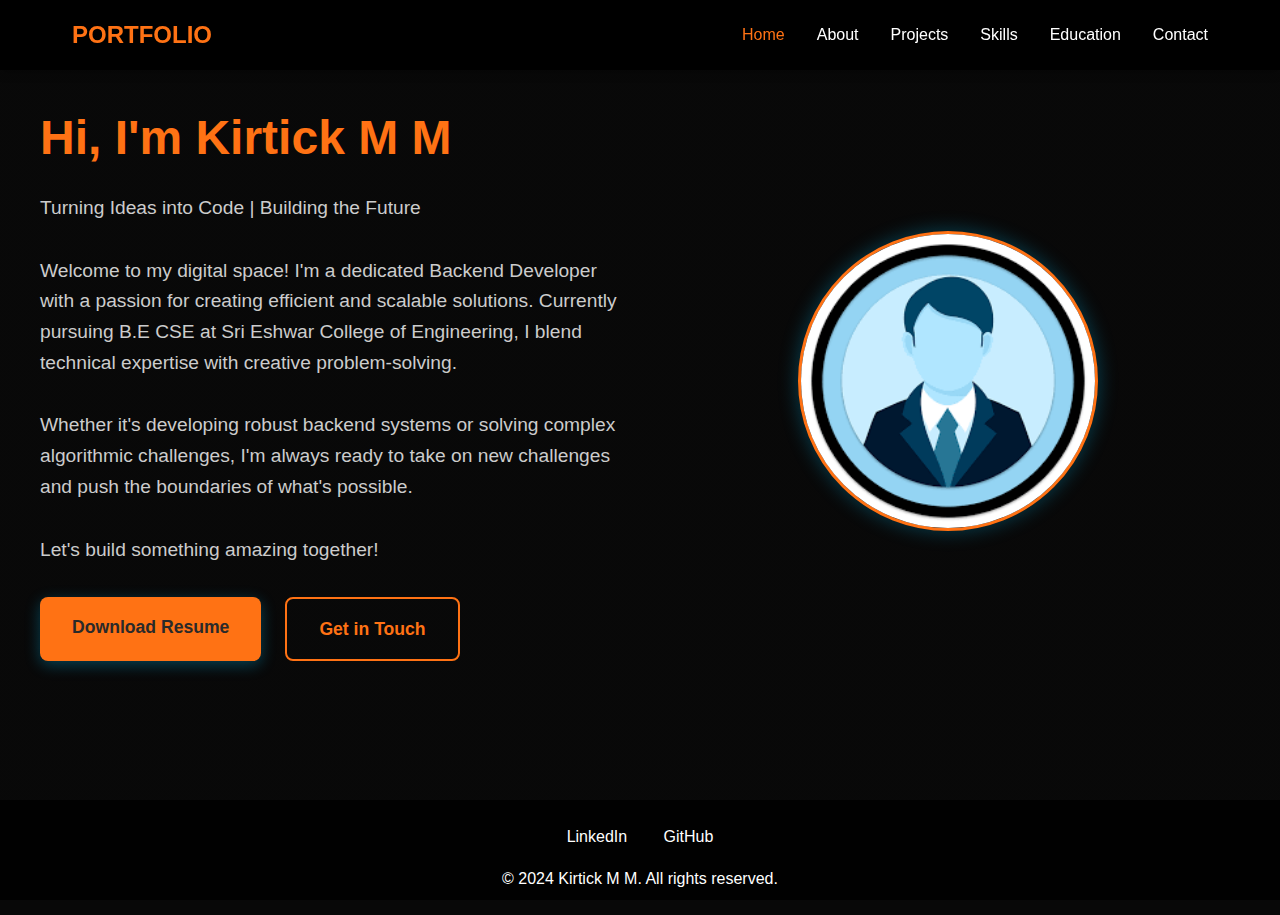
<file: index.html>
<!DOCTYPE html>
<html lang="en">
<head>
    <meta charset="UTF-8">
    <meta name="viewport" content="width=device-width, initial-scale=1.0">
    <title>Kirtick M M - Portfolio</title>
    <link rel="stylesheet" href="css/common.css">
    <link rel="stylesheet" href="css/home.css">
</head>
<body>
    <header>
        <nav>
            <div class="logo">PORTFOLIO</div>
            <ul class="nav-links">
                <li><a href="index.html" class="active">Home</a>    </li>
                <li><a href="about.html">About</a></li>
                <li><a href="projects.html">Projects</a></li>
                <li><a href="skills.html">Skills</a></li>
                <li><a href="education.html">Education</a></li>
                <li><a href="contact.html">Contact</a></li>
            </ul>
        </nav>
    </header>

    <main class="home-content">
        <div class="hero">
            <div class="hero-text">
                <h1>Hi, I'm Kirtick M M</h1>
                <p>Turning Ideas into Code | Building the Future</p>
                <div class="hero-content">
                    <p>Welcome to my digital space! I'm a dedicated Backend Developer with a passion for creating efficient and scalable solutions. Currently pursuing B.E CSE at Sri Eshwar College of Engineering, I blend technical expertise with creative problem-solving.</p>
                    <p>Whether it's developing robust backend systems or solving complex algorithmic challenges, I'm always ready to take on new challenges and push the boundaries of what's possible.</p>
                    <p>Let's build something amazing together!</p>
                </div>
                <div class="cta-buttons">
                    <a href="resume.pdf" download class="download-btn">Download Resume</a>
                    <a href="contact.html" class="contact-btn">Get in Touch</a>
                </div>
            </div>
            <div class="hero-image">
                <div class="profile-image">
                    <img src="images/profile.png" alt="Kirtick M M">
                </div>
            </div>
        </div>
    </main>

    <footer>
        <div class="social-links">
            <a href="https://linkedin.com/in/kirtick28" target="_blank">LinkedIn</a>
            <a href="https://github.com/kirtick28" target="_blank">GitHub</a>
        </div>
        <p>&copy; 2024 Kirtick M M. All rights reserved.</p>
    </footer>

    <script src="js/script.js"></script>
</body>
</html>
</file>
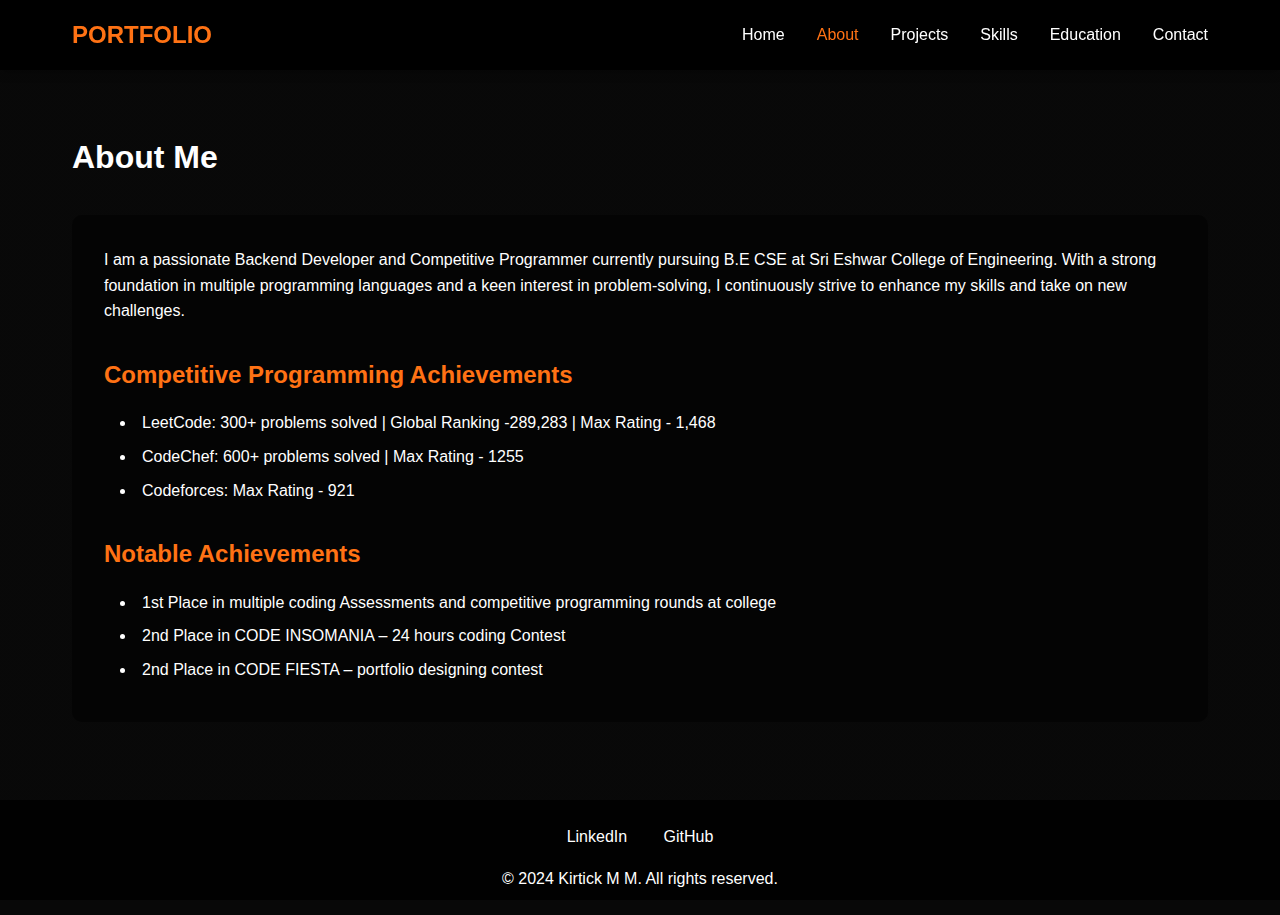
<file: about.html>
<!DOCTYPE html>
<html lang="en">
<head>
    <meta charset="UTF-8">
    <meta name="viewport" content="width=device-width, initial-scale=1.0">
    <title>About Me - Kirtick M M</title>
    <link rel="stylesheet" href="css/common.css">
    <link rel="stylesheet" href="css/about.css">
</head>
<body>
    <header>
        <nav>
            <div class="logo">PORTFOLIO</div>
            <ul class="nav-links">
                <li><a href="index.html">Home</a></li>
                <li><a href="about.html" class="active">About</a></li>
                <li><a href="projects.html">Projects</a></li>
                <li><a href="skills.html">Skills</a></li>
                <li><a href="education.html">Education</a></li>
                <li><a href="contact.html">Contact</a></li>
            </ul>
        </nav>
    </header>

    <main class="about-content">
        <div class="container">
            <h1>About Me</h1>
            <div class="about-description">
                <p>I am a passionate Backend Developer and Competitive Programmer currently pursuing B.E CSE at Sri Eshwar College of Engineering. With a strong foundation in multiple programming languages and a keen interest in problem-solving, I continuously strive to enhance my skills and take on new challenges.</p>
                
                <div class="competitive-achievements">
                    <h2>Competitive Programming Achievements</h2>
                    <ul>
                        <li>LeetCode: 300+ problems solved | Global Ranking -289,283 | Max Rating - 1,468</li>
                        <li>CodeChef: 600+ problems solved | Max Rating - 1255</li>
                        <li>Codeforces: Max Rating - 921</li>
                    </ul>
                </div>

                <div class="achievements">
                    <h2>Notable Achievements</h2>
                    <ul>
                        <li>1st Place in multiple coding Assessments and competitive programming rounds at college</li>
                        <li>2nd Place in CODE INSOMANIA – 24 hours coding Contest</li>
                        <li>2nd Place in CODE FIESTA – portfolio designing contest</li>
                    </ul>
                </div>
            </div>
        </div>
    </main>

    <footer>
        <div class="social-links">
            <a href="https://linkedin.com/in/kirtick28" target="_blank">LinkedIn</a>
            <a href="https://github.com/kirtick28" target="_blank">GitHub</a>
        </div>
        <p>&copy; 2024 Kirtick M M. All rights reserved.</p>
    </footer>

    <script src="js/script.js"></script>
</body>
</html>
</file>
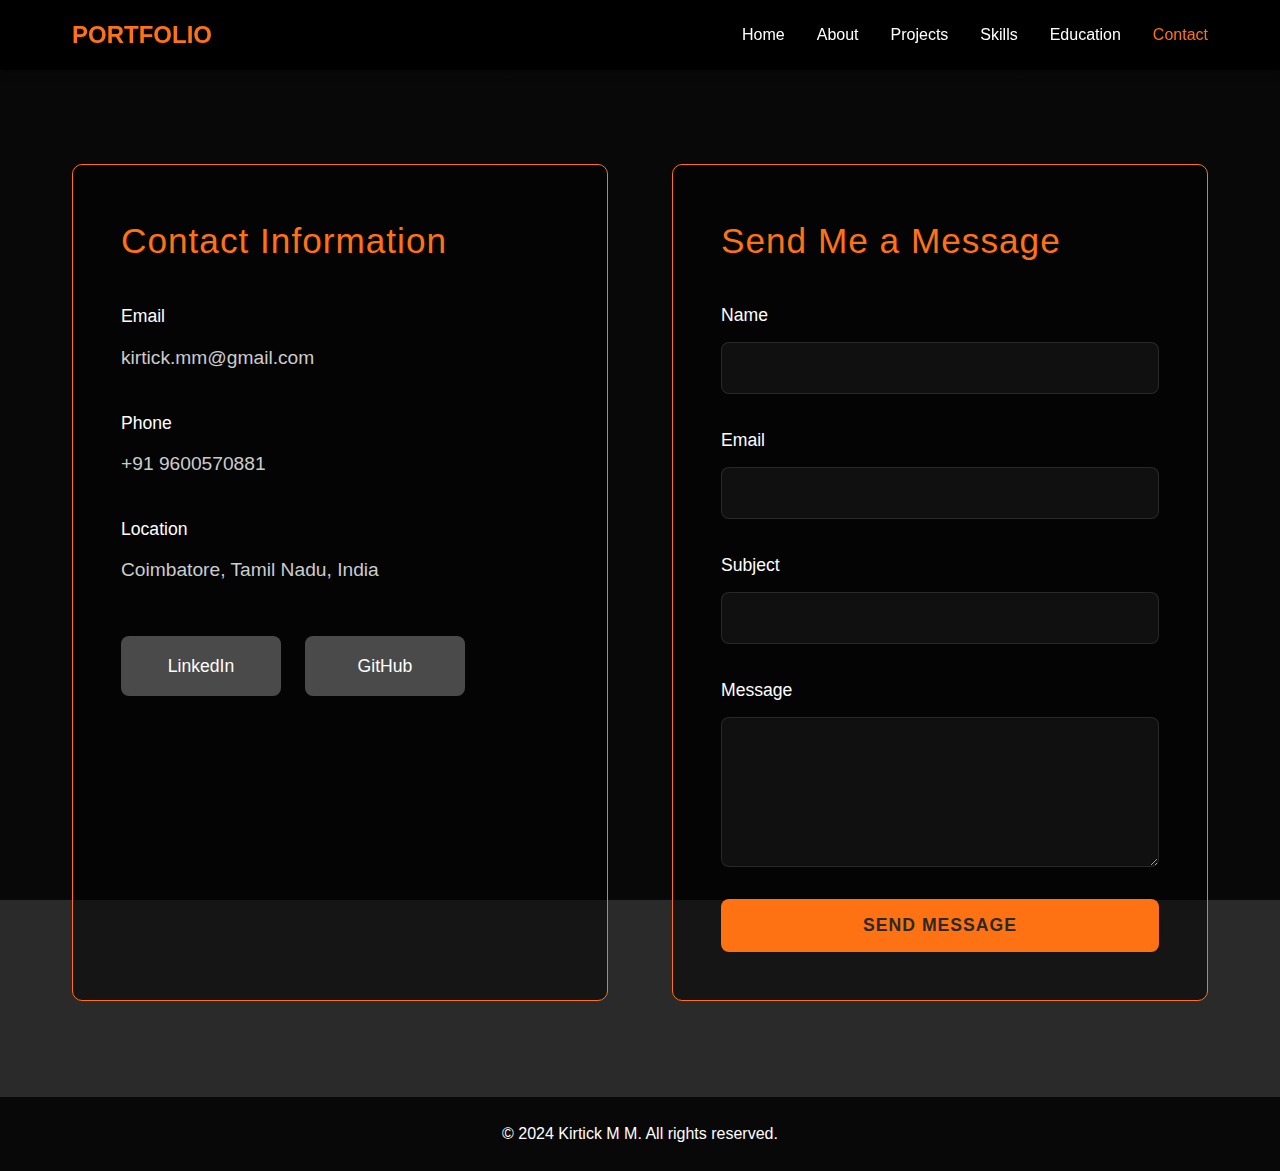
<file: contact.html>
<!DOCTYPE html>
<html lang="en">
<head>
    <meta charset="UTF-8">
    <meta name="viewport" content="width=device-width, initial-scale=1.0">
    <title>Contact - Kirtick M M</title>
    <link rel="stylesheet" href="css/common.css">
    <link rel="stylesheet" href="css/contact.css">
</head>
<body>
    <header>
        <nav>
            <div class="logo">PORTFOLIO</div>
            <ul class="nav-links">
                <li><a href="index.html">Home</a></li>
                <li><a href="about.html">About</a></li>
                <li><a href="projects.html">Projects</a></li>
                <li><a href="skills.html">Skills</a></li>
                <li><a href="education.html">Education</a></li>
                <li><a href="contact.html" class="active">Contact</a></li>
            </ul>
        </nav>
    </header>

    <main>
        <div class="contact-container">
            <div class="contact-info">
                <h2>Contact Information</h2>
                <div class="contact-details">
                    <p>Email
                        <span>kirtick.mm@gmail.com</span>
                    </p>
                    <p>Phone
                        <span>+91 9600570881</span>
                    </p>
                    <p>Location
                        <span>Coimbatore, Tamil Nadu, India</span>
                    </p>
                </div>
                <div class="social-links-contact">
                    <a href="https://linkedin.com/in/kirtick28" target="_blank">LinkedIn</a>
                    <a href="https://github.com/kirtick28" target="_blank">GitHub</a>
                </div>
            </div>

            <div class="contact-form-container">
                <h2>Send Me a Message</h2>
                <form class="contact-form">
                    <div class="form-group">
                        <label for="name">Name</label>
                        <input type="text" id="name" name="name" required>
                    </div>
                    <div class="form-group">
                        <label for="email">Email</label>
                        <input type="email" id="email" name="email" required>
                    </div>
                    <div class="form-group">
                        <label for="subject">Subject</label>
                        <input type="text" id="subject" name="subject" required>
                    </div>
                    <div class="form-group">
                        <label for="message">Message</label>
                        <textarea id="message" name="message" required></textarea>
                    </div>
                    <button type="submit" class="submit-btn">Send Message</button>
                </form>
            </div>
        </div>
    </main>

    <footer>
        <p>&copy; 2024 Kirtick M M. All rights reserved.</p>
    </footer>

    <script src="js/script.js"></script>
</body>
</html>
</file>
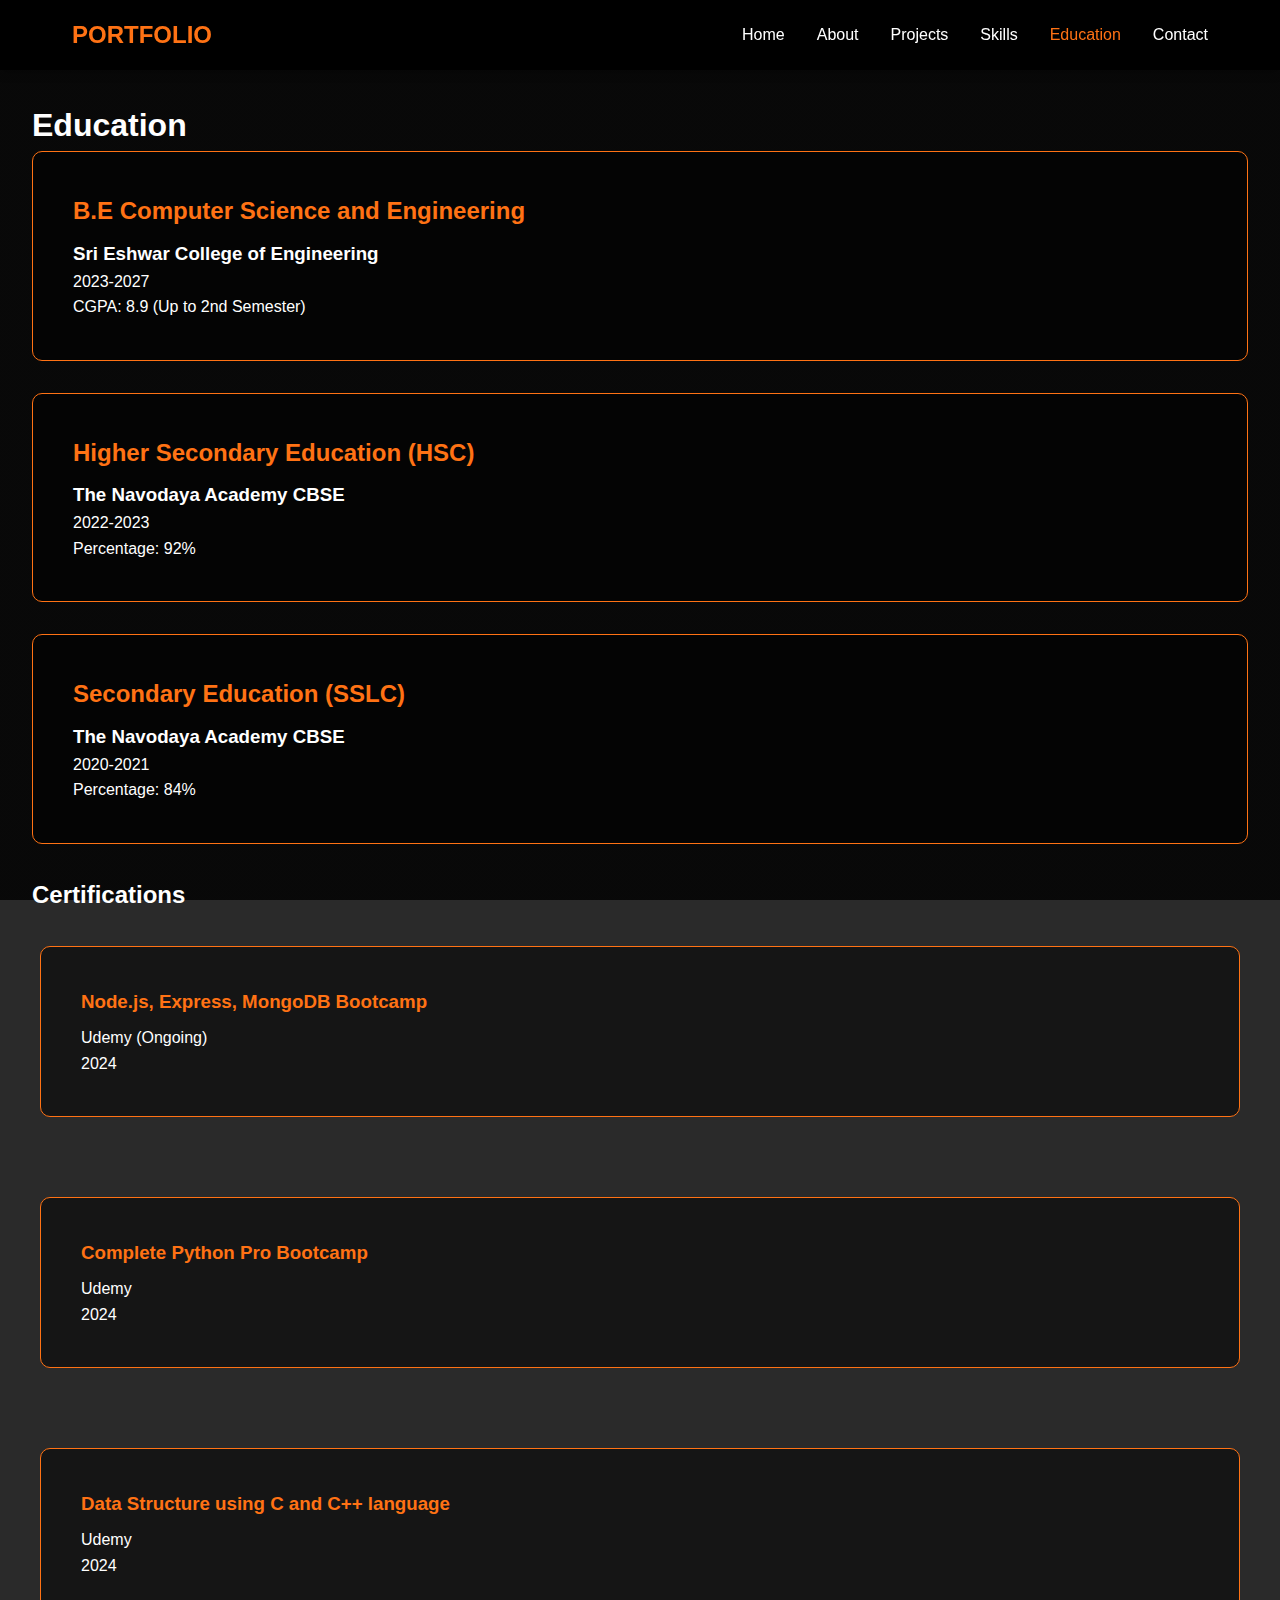
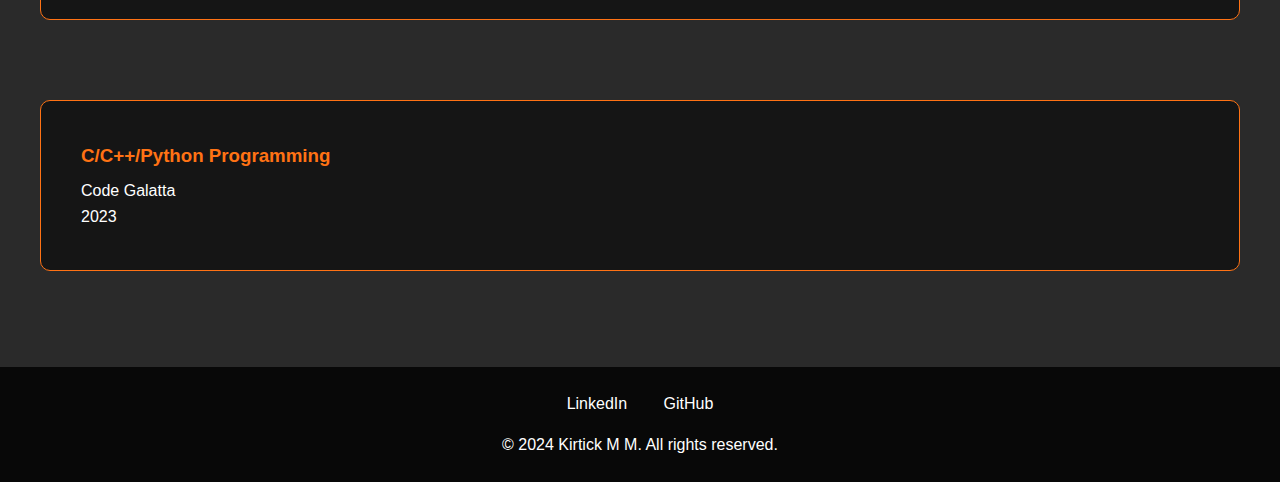
<file: education.html>
<!DOCTYPE html>
<html lang="en">
<head>
    <meta charset="UTF-8">
    <meta name="viewport" content="width=device-width, initial-scale=1.0">
    <title>Education - Kirtick M M</title>
    <link rel="stylesheet" href="css/common.css">
    <link rel="stylesheet" href="css/education.css">
</head>
<body>
    <header>
        <nav>
            <div class="logo">PORTFOLIO</div>
            <ul class="nav-links">
                <li><a href="index.html">Home</a></li>
                <li><a href="about.html">About</a></li>
                <li><a href="projects.html">Projects</a></li>
                <li><a href="skills.html">Skills</a></li>
                <li><a href="education.html" class="active">Education</a></li>
                <li><a href="contact.html">Contact</a></li>
            </ul>
        </nav>
    </header>

    <main class="education-content">
        <div class="container">
            <h1>Education</h1>
            <div class="education-timeline">
                <div class="education-card">
                    <h2>B.E Computer Science and Engineering</h2>
                    <h3>Sri Eshwar College of Engineering</h3>
                    <p class="education-year">2023-2027</p>
                    <p class="education-score">CGPA: 8.9 (Up to 2nd Semester)</p>
                </div>

                <div class="education-card">
                    <h2>Higher Secondary Education (HSC)</h2>
                    <h3>The Navodaya Academy CBSE</h3>
                    <p class="education-year">2022-2023</p>
                    <p class="education-score">Percentage: 92%</p>
                </div>

                <div class="education-card">
                    <h2>Secondary Education (SSLC)</h2>
                    <h3>The Navodaya Academy CBSE</h3>
                    <p class="education-year">2020-2021</p>
                    <p class="education-score">Percentage: 84%</p>
                </div>
            </div>

            <div class="certifications">
                <h2>Certifications</h2>
                <div class="certification-grid">
                    <div class="certification-card">
                        <h3>Node.js, Express, MongoDB Bootcamp</h3>
                        <p>Udemy (Ongoing)</p>
                        <p class="certification-year">2024</p>
                    </div>

                    <div class="certification-card">
                        <h3>Complete Python Pro Bootcamp</h3>
                        <p>Udemy</p>
                        <p class="certification-year">2024</p>
                    </div>

                    <div class="certification-card">
                        <h3>Data Structure using C and C++ language</h3>
                        <p>Udemy</p>
                        <p class="certification-year">2024</p>
                    </div>

                    <div class="certification-card">
                        <h3>C/C++/Python Programming</h3>
                        <p>Code Galatta</p>
                        <p class="certification-year">2023</p>
                    </div>
                </div>
            </div>
        </div>
    </main>

    <footer>
        <div class="social-links">
            <a href="https://linkedin.com/in/kirtick28" target="_blank">LinkedIn</a>
            <a href="https://github.com/kirtick28" target="_blank">GitHub</a>
        </div>
        <p>&copy; 2024 Kirtick M M. All rights reserved.</p>
    </footer>

    <script src="js/script.js"></script>
</body>
</html>
</file>
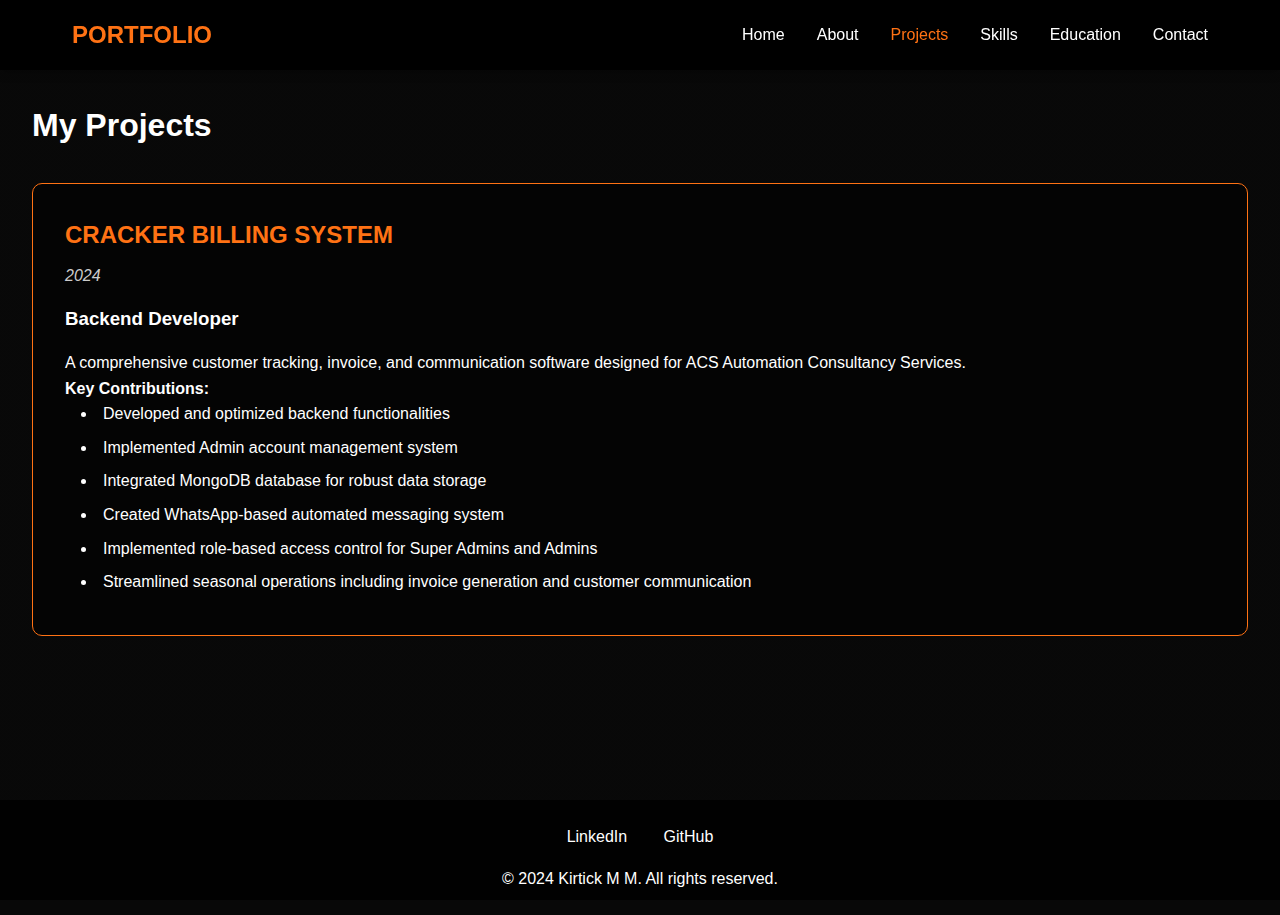
<file: projects.html>
<!DOCTYPE html>
<html lang="en">
  <head>
    <meta charset="UTF-8" />
    <meta name="viewport" content="width=device-width, initial-scale=1.0" />
    <title>Projects - Kirtick M M</title>
    <link rel="stylesheet" href="css/common.css" />
    <link rel="stylesheet" href="css/projects.css" />
  </head>
  <body>
    <header>
      <nav>
        <div class="logo">PORTFOLIO</div>
        <ul class="nav-links">
          <li><a href="index.html">Home</a></li>
          <li><a href="about.html">About</a></li>
          <li><a href="projects.html" class="active">Projects</a></li>
          <li><a href="skills.html">Skills</a></li>
          <li><a href="education.html">Education</a></li>
          <li><a href="contact.html">Contact</a></li>
        </ul>
      </nav>
    </header>

    <main class="projects-content">
      <div class="container">
        <h1>My Projects</h1>
        <div class="project-grid">
          <div class="project-card">
            <h2>CRACKER BILLING SYSTEM</h2>
            <p class="project-date">2024</p>
            <div class="project-description">
              <h3>Backend Developer</h3>
              <p>
                A comprehensive customer tracking, invoice, and communication
                software designed for ACS Automation Consultancy Services.
              </p>
              <h4>Key Contributions:</h4>
              <ul>
                <li>Developed and optimized backend functionalities</li>
                <li>Implemented Admin account management system</li>
                <li>Integrated MongoDB database for robust data storage</li>
                <li>Created WhatsApp-based automated messaging system</li>
                <li>
                  Implemented role-based access control for Super Admins and
                  Admins
                </li>
                <li>
                  Streamlined seasonal operations including invoice generation
                  and customer communication
                </li>
              </ul>
            </div>
          </div>
        </div>
      </div>
    </main>

    <footer>
      <div class="social-links">
        <a href="https://linkedin.com/in/kirtick28" target="_blank">LinkedIn</a>
        <a href="https://github.com/kirtick28" target="_blank">GitHub</a>
      </div>
      <p>&copy; 2024 Kirtick M M. All rights reserved.</p>
    </footer>

    <script src="js/script.js"></script>
  </body>
</html>
</file>
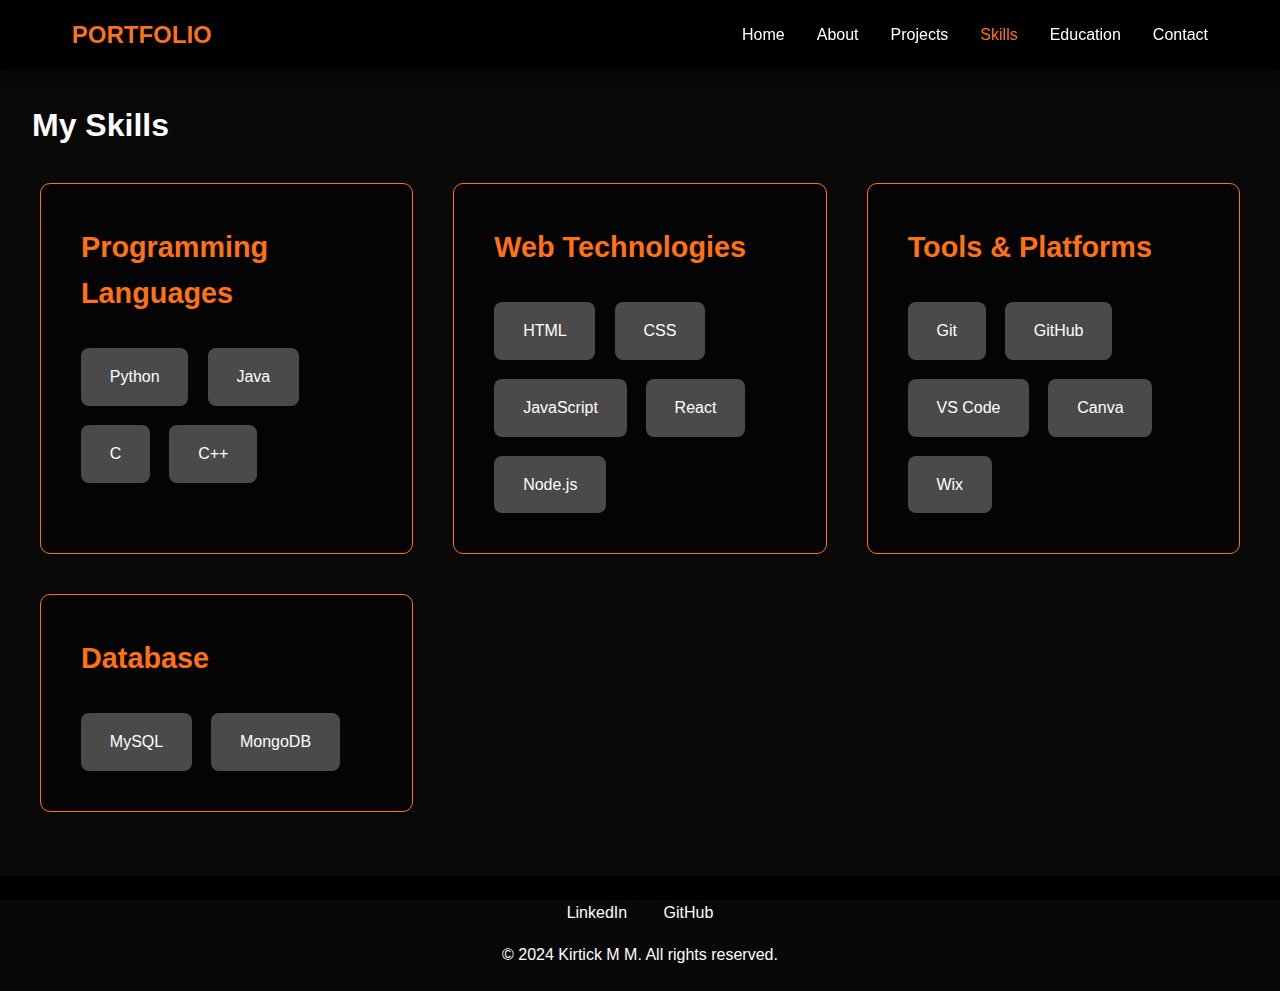
<file: skills.html>
<!DOCTYPE html>
<html lang="en">
<head>
    <meta charset="UTF-8">
    <meta name="viewport" content="width=device-width, initial-scale=1.0">
    <title>Skills - Kirtick M M</title>
    <link rel="stylesheet" href="css/common.css">
    <link rel="stylesheet" href="css/skills.css">
</head>
<body>
    <header>
        <nav>
            <div class="logo">PORTFOLIO</div>
            <ul class="nav-links">
                <li><a href="index.html">Home</a></li>
                <li><a href="about.html">About</a></li>
                <li><a href="projects.html">Projects</a></li>
                <li><a href="skills.html" class="active">Skills</a></li>
                <li><a href="education.html">Education</a></li>
                <li><a href="contact.html">Contact</a></li>
            </ul>
        </nav>
    </header>

    <main class="skills-content">
        <div class="container">
            <h1>My Skills</h1>
            <div class="skills-grid">
                <div class="skill-category">
                    <h2>Programming Languages</h2>
                    <div class="skill-items">
                        <a href="https://www.python.org" target="_blank" class="skill-item">Python</a>
                        <a href="https://www.java.com" target="_blank" class="skill-item">Java</a>
                        <a href="https://en.wikipedia.org/wiki/C_(programming_language)" target="_blank" class="skill-item">C</a>
                        <a href="https://en.wikipedia.org/wiki/C%2B%2B" target="_blank" class="skill-item">C++</a>
                    </div>
                </div>

                <div class="skill-category">
                    <h2>Web Technologies</h2>
                    <div class="skill-items">
                        <a href="https://developer.mozilla.org/en-US/docs/Web/HTML" target="_blank" class="skill-item">HTML</a>
                        <a href="https://developer.mozilla.org/en-US/docs/Web/CSS" target="_blank" class="skill-item">CSS</a>
                        <a href="https://developer.mozilla.org/en-US/docs/Web/JavaScript" target="_blank" class="skill-item">JavaScript</a>
                        <a href="https://reactjs.org" target="_blank" class="skill-item">React</a>
                        <a href="https://nodejs.org" target="_blank" class="skill-item">Node.js</a>
                    </div>
                </div>

                <div class="skill-category">
                    <h2>Tools & Platforms</h2>
                    <div class="skill-items">
                        <a href="https://git-scm.com" target="_blank" class="skill-item">Git</a>
                        <a href="https://github.com" target="_blank" class="skill-item">GitHub</a>
                        <a href="https://code.visualstudio.com" target="_blank" class="skill-item">VS Code</a>
                        <a href="https://www.canva.com" target="_blank" class="skill-item">Canva</a>
                        <a href="https://www.wix.com" target="_blank" class="skill-item">Wix</a>
                    </div>
                </div>

                <div class="skill-category">
                    <h2>Database</h2>
                    <div class="skill-items">
                        <a href="https://www.mysql.com" target="_blank" class="skill-item">MySQL</a>
                        <a href="https://www.mongodb.com" target="_blank" class="skill-item">MongoDB</a>
                    </div>
                </div>
            </div>
        </div>
    </main>

    <footer>
        <div class="social-links">
            <a href="https://linkedin.com/in/kirtick28" target="_blank">LinkedIn</a>
            <a href="https://github.com/kirtick28" target="_blank">GitHub</a>
        </div>
        <p>&copy; 2024 Kirtick M M. All rights reserved.</p>
    </footer>

    <script src="js/script.js"></script>
</body>
</html>
</file>
<file: css/common.css>
:root {
  --primary-color: #2a2a2a;
  --secondary-color: #4a4a4a;
  --accent-color: #ff7214;
  --text-color: #ffffff;
  --text-secondary: #cccccc;
}

* {
  margin: 0;
  padding: 0;
  box-sizing: border-box;
}

body {
  font-family: 'Segoe UI', Tahoma, Geneva, Verdana, sans-serif;
  background-color: var(--primary-color);
  color: var(--text-color);
  line-height: 1.6;
  background-image: linear-gradient(rgba(0, 0, 0, 0.8), rgba(0, 0, 0, 0.8)),
    url('https://images.unsplash.com/photo-1504805572947-34fad45aed93?q=80&w=2070&auto=format&fit=crop&ixlib=rb-4.0.3&ixid=M3wxMjA3fDB8MHxwaG90by1wYWdlfHx8fGVufDB8fHx8fA%3D%3D');
  background-size: cover;
  background-attachment: fixed;
  background-position: center;
}

header {
  background-color: #000000;
  padding: 1rem 0;
  position: fixed;
  width: 100%;
  top: 0;
  z-index: 1000;
  box-shadow: 0 2px 10px rgba(0, 0, 0, 0.3);
}

nav {
  max-width: 1200px;
  margin: 0 auto;
  display: flex;
  justify-content: space-between;
  align-items: center;
  padding: 0 2rem;
}

.logo {
  font-size: 1.5rem;
  font-weight: bold;
  color: var(--accent-color);
}

.nav-links {
  display: flex;
  list-style: none;
  gap: 2rem;
}

.nav-links a {
  color: var(--text-color);
  text-decoration: none;
  transition: color 0.3s ease;
}

.nav-links a:hover,
.nav-links a.active {
  color: var(--accent-color);
}

main {
  padding: 100px 2rem 2rem;
  min-height: calc(100vh - 100px);
}

footer {
  background-color: rgba(0, 0, 0, 0.8);
  padding: 1.5rem 0;
  text-align: center;
}

.social-links {
  margin-bottom: 1rem;
}

.social-links a {
  color: var(--text-color);
  text-decoration: none;
  margin: 0 1rem;
  transition: color 0.3s ease;
}

.social-links a:hover {
  color: var(--accent-color);
}

@media (max-width: 768px) {
  .nav-links {
    display: none;
  }
}
</file>
<file: css/home.css>
.hero {
    max-width: 1200px;
    margin: 0 auto;
    display: flex;
    align-items: center;
    justify-content: space-between;
    gap: 2rem;
}

.hero-text {
    flex: 1;
}

.hero-text h1 {
    font-size: 3rem;
    margin-bottom: 1rem;
    color: var(--accent-color);
}

.hero-text p {
    font-size: 1.2rem;
    color: var(--text-secondary);
    margin-bottom: 2rem;
}

.hero-image {
    flex: 1;
    display: flex;
    justify-content: center;
    align-items: center;
}

.profile-image {
    width: 300px;
    height: 300px;
    border-radius: 50%;
    border: 3px solid var(--accent-color);
    overflow: hidden;
    box-shadow: 0 0 20px rgba(0, 200, 255, 0.3);
}

.profile-image img {
    width: 100%;
    height: 100%;
    object-fit: cover;
}

.cta-buttons {
    display: flex;
    gap: 1.5rem;
    margin-top: 2rem;
}

.download-btn,
.contact-btn {
    padding: 1rem 2rem;
    border-radius: 8px;
    text-decoration: none;
    font-weight: bold;
    font-size: 1.1rem;
    transition: all 0.3s ease;
}

.download-btn {
    background-color: var(--accent-color);
    color: var(--primary-color);
    border: none;
    box-shadow: 0 4px 15px rgba(0, 200, 255, 0.3);
}

.contact-btn {
    background-color: transparent;
    color: var(--accent-color);
    border: 2px solid var(--accent-color);
}

.download-btn:hover {
    transform: translateY(-3px);
    box-shadow: 0 6px 20px rgba(0, 200, 255, 0.4);
}

.contact-btn:hover {
    transform: translateY(-3px);
    background-color: var(--accent-color);
    color: var(--primary-color);
}

@media (max-width: 768px) {
    .hero {
        flex-direction: column;
        text-align: center;
    }

    .cta-buttons {
        justify-content: center;
    }

    .profile-image {
        width: 200px;
        height: 200px;
    }
}
</file>
<file: css/about.css>
.about-content .container {
    max-width: 1200px;
    margin: 0 auto;
    padding: 2rem;
}

.about-description {
    background-color: rgba(0, 0, 0, 0.5);
    padding: 2rem;
    border-radius: 10px;
    margin-top: 2rem;
}

.competitive-achievements,
.achievements {
    margin-top: 2rem;
}

.competitive-achievements h2,
.achievements h2 {
    color: var(--accent-color);
    margin-bottom: 1rem;
}

.competitive-achievements ul,
.achievements ul {
    list-style-position: inside;
    padding-left: 1rem;
}

.competitive-achievements li,
.achievements li {
    margin-bottom: 0.5rem;
}

@media (max-width: 768px) {
    .about-description {
        padding: 1.5rem;
    }
}
</file>
<file: css/contact.css>
.contact-container {
    max-width: 1200px;
    margin: 0 auto;
    padding: 4rem 2rem;
    display: flex;
    justify-content: space-between;
    gap: 4rem;
}

.contact-info,
.contact-form-container {
    flex: 1;
    background-color: rgba(0, 0, 0, 0.5);
    padding: 3rem;
    border-radius: 10px;
    border: 1px solid var(--accent-color);
}

.contact-info h2,
.contact-form-container h2 {
    color: var(--accent-color);
    font-size: 2.2rem;
    margin-bottom: 2rem;
    font-weight: 500;
    letter-spacing: 1px;
}

.contact-details {
    margin-bottom: 3rem;
}

.contact-details p {
    margin-bottom: 2rem;
    font-size: 1.1rem;
    line-height: 1.8;
    color: var(--text-color);
}

.contact-details p span {
    display: block;
    margin-top: 0.5rem;
    color: var(--text-secondary);
    font-size: 1.2rem;
}

.social-links-contact {
    display: flex;
    gap: 1.5rem;
    margin-top: 3rem;
}

.social-links-contact a {
    color: var(--text-color);
    text-decoration: none;
    padding: 1rem 2rem;
    border-radius: 8px;
    background: var(--secondary-color);
    transition: all 0.3s cubic-bezier(0.4, 0, 0.2, 1);
    font-size: 1.1rem;
    font-weight: 500;
    text-align: center;
    min-width: 160px;
}

.social-links-contact a:hover {
    transform: translateY(-10px) scale(1.05);
    background-color: var(--accent-color);
    color: var(--primary-color);
    box-shadow: 0 15px 30px rgba(0, 200, 255, 0.3);
}

.contact-form {
    display: grid;
    gap: 2rem;
}

.form-group {
    display: flex;
    flex-direction: column;
    gap: 0.8rem;
}

.form-group label {
    color: var(--text-color);
    font-size: 1.1rem;
}

.form-group input,
.form-group textarea {
    padding: 1rem;
    border-radius: 8px;
    border: 1px solid rgba(255, 255, 255, 0.1);
    background-color: rgba(255, 255, 255, 0.05);
    color: var(--text-color);
    font-size: 1rem;
    transition: all 0.3s ease;
}

.form-group input:focus,
.form-group textarea:focus {
    outline: none;
    border-color: var(--accent-color);
    box-shadow: 0 0 10px rgba(0, 200, 255, 0.1);
}

.form-group textarea {
    min-height: 150px;
    resize: vertical;
}

.submit-btn {
    background-color: var(--accent-color);
    color: var(--primary-color);
    padding: 1rem;
    border: none;
    border-radius: 8px;
    cursor: pointer;
    font-weight: bold;
    font-size: 1.1rem;
    transition: all 0.3s ease;
    width: 100%;
    text-transform: uppercase;
    letter-spacing: 1px;
}

.submit-btn:hover {
    transform: translateY(-5px);
    box-shadow: 0 10px 20px rgba(0, 200, 255, 0.2);
}

.submit-btn:disabled {
    opacity: 0.7;
    cursor: not-allowed;
}

@media (max-width: 768px) {
    .contact-container {
        flex-direction: column;
        gap: 3rem;
        padding: 2rem 1rem;
    }

    .contact-info,
    .contact-form-container {
        padding: 2rem;
    }

    .social-links-contact {
        flex-direction: column;
    }

    .social-links-contact a {
        width: 100%;
    }
}
</file>
<file: css/education.css>
.education-grid,
.certification-grid {
    display: grid;
    gap: 3rem;
    padding: 2rem 0;
    max-width: 1200px;
    margin: 0 auto;
}

.education-card,
.certification-card {
    background-color: rgba(0, 0, 0, 0.5);
    padding: 2.5rem;
    border-radius: 10px;
    border: 1px solid var(--accent-color);
    transition: all 0.3s cubic-bezier(0.4, 0, 0.2, 1);
    position: relative;
    margin-bottom: 2rem;
}

.education-card:hover,
.certification-card:hover {
    transform: scale(1.02);
    box-shadow: 0 15px 30px rgba(0, 200, 255, 0.2);
}

.education-card h2,
.certification-card h3 {
    color: var(--accent-color);
    margin-bottom: 0.5rem;
}

.education-date,
.certification-date {
    color: var(--text-secondary);
    font-style: italic;
    margin-bottom: 1rem;
}

.education-details,
.certification-details {
    margin-top: 1rem;
}

.education-details ul,
.certification-details ul {
    list-style-position: inside;
    padding-left: 1rem;
}

.education-details li,
.certification-details li {
    margin-bottom: 0.5rem;
}

@media (max-width: 768px) {
    .education-card,
    .certification-card {
        padding: 1.5rem;
    }
}
</file>
<file: css/projects.css>
.project-grid {
    display: grid;
    gap: 2rem;
    padding: 2rem 0;
}

.project-card {
    background-color: rgba(0, 0, 0, 0.5);
    padding: 2rem;
    border-radius: 10px;
    border: 1px solid var(--accent-color);
    transition: all 0.3s cubic-bezier(0.4, 0, 0.2, 1);
}

.project-card:hover {
    transform: scale(1.02);
    box-shadow: 0 10px 30px rgba(0, 0, 0, 0.4);
}

.project-card h2 {
    color: var(--accent-color);
    margin-bottom: 0.5rem;
}

.project-date {
    color: var(--text-secondary);
    font-style: italic;
    margin-bottom: 1rem;
}

.project-description h3 {
    color: var(--text-color);
    margin-bottom: 1rem;
}

.project-description ul {
    list-style-position: inside;
    padding-left: 1rem;
}

.project-description li {
    margin-bottom: 0.5rem;
}

@media (max-width: 768px) {
    .project-card {
        padding: 1.5rem;
    }
}
</file>
<file: css/skills.css>
.skills-grid {
    display: grid;
    grid-template-columns: repeat(auto-fit, minmax(300px, 1fr));
    gap: 2.5rem;
    padding: 2rem 0;
    max-width: 1200px;
    margin: 0 auto;
}

.skill-category {
    background-color: rgba(0, 0, 0, 0.5);
    padding: 2.5rem;
    border-radius: 10px;
    border: 1px solid var(--accent-color);
}

.skill-category h2 {
    color: var(--accent-color);
    margin-bottom: 2rem;
    font-size: 1.8rem;
}

.skill-items {
    display: flex;
    flex-wrap: wrap;
    gap: 1.2rem;
}

.skill-item {
    background-color: var(--secondary-color);
    color: var(--text-color);
    padding: 1rem 1.8rem;
    border-radius: 8px;
    font-size: 1rem;
    transition: all 0.3s cubic-bezier(0.4, 0, 0.2, 1);
    cursor: pointer;
    text-decoration: none;
    display: inline-block;
}

.skill-item:hover {
    transform: translateY(-10px) scale(1.1);
    box-shadow: 0 15px 30px rgba(0, 200, 255, 0.2);
    background-color: var(--accent-color);
    color: var(--primary-color);
}

@media (max-width: 768px) {
    .skills-grid {
        grid-template-columns: 1fr;
        padding: 1.5rem;
    }

    .skill-category {
        padding: 2rem;
    }

    .skill-items {
        gap: 1rem;
    }
}
</file>
